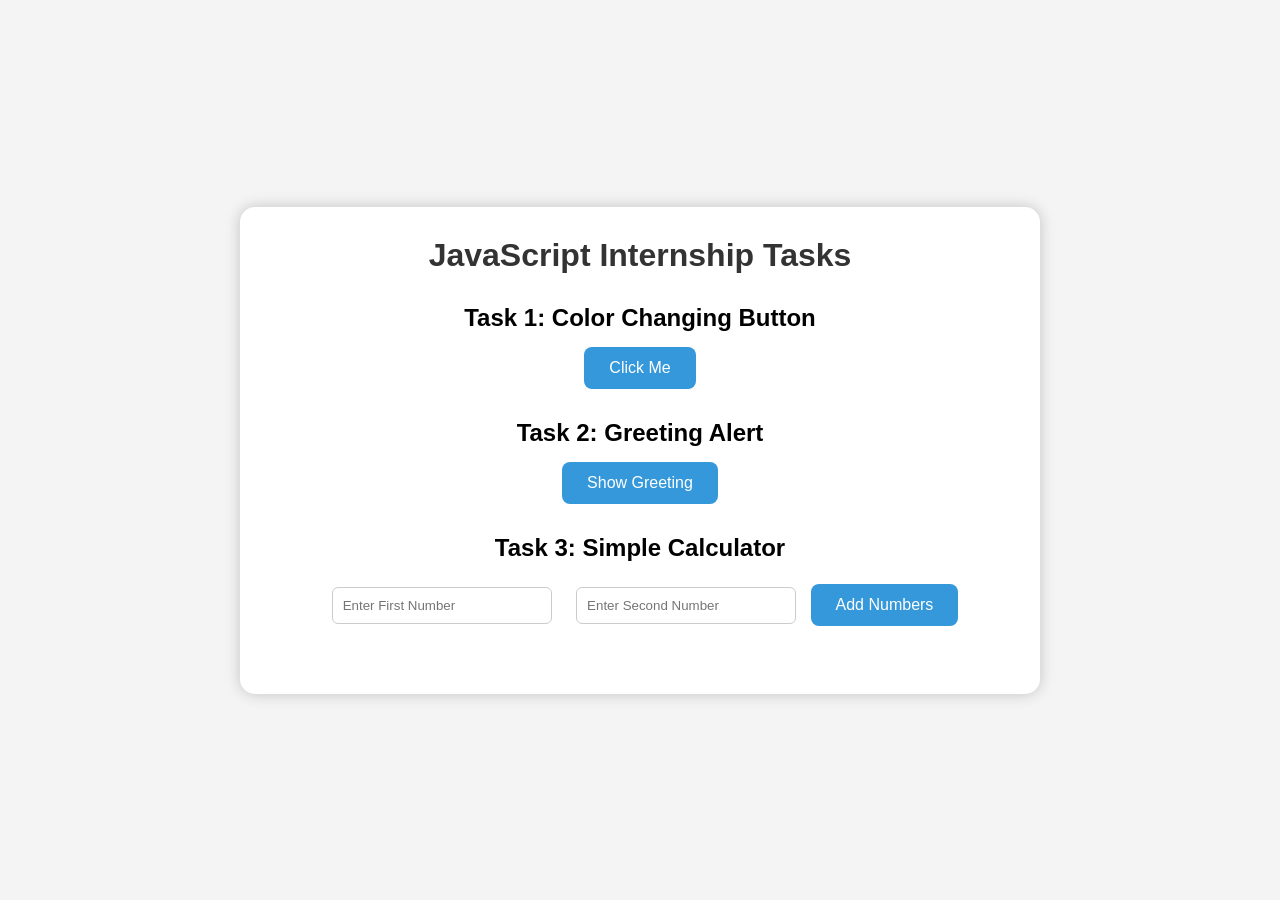
<file: level_01(Task_02)/index.html>
<!DOCTYPE html>
<html lang="en">
<head>
    <meta charset="UTF-8">
    <meta name="viewport" content="width=device-width, initial-scale=1.0">
    <title>JavaScript Internship Tasks</title>
    <link rel="stylesheet" href="style.css">
</head>
<body>

    <div class="container">

        <h1>JavaScript Internship Tasks</h1>

        
        <div class="section">
            <h2>Task 1: Color Changing Button</h2>
            <button id="colorBtn">Click Me</button>
        </div>

        
        <div class="section">
            <h2>Task 2: Greeting Alert</h2>
            <button onclick="showGreeting()">Show Greeting</button>
        </div>

        
        <div class="section">
            <h2>Task 3: Simple Calculator</h2>

            <input type="number" id="num1" placeholder="Enter First Number">

            <input type="number" id="num2" placeholder="Enter Second Number">

            <button onclick="calculate()">Add Numbers</button>

            <div id="result"></div>
        </div>

    </div>

    <script src="script.js"></script>
</body>
</html>
</file>
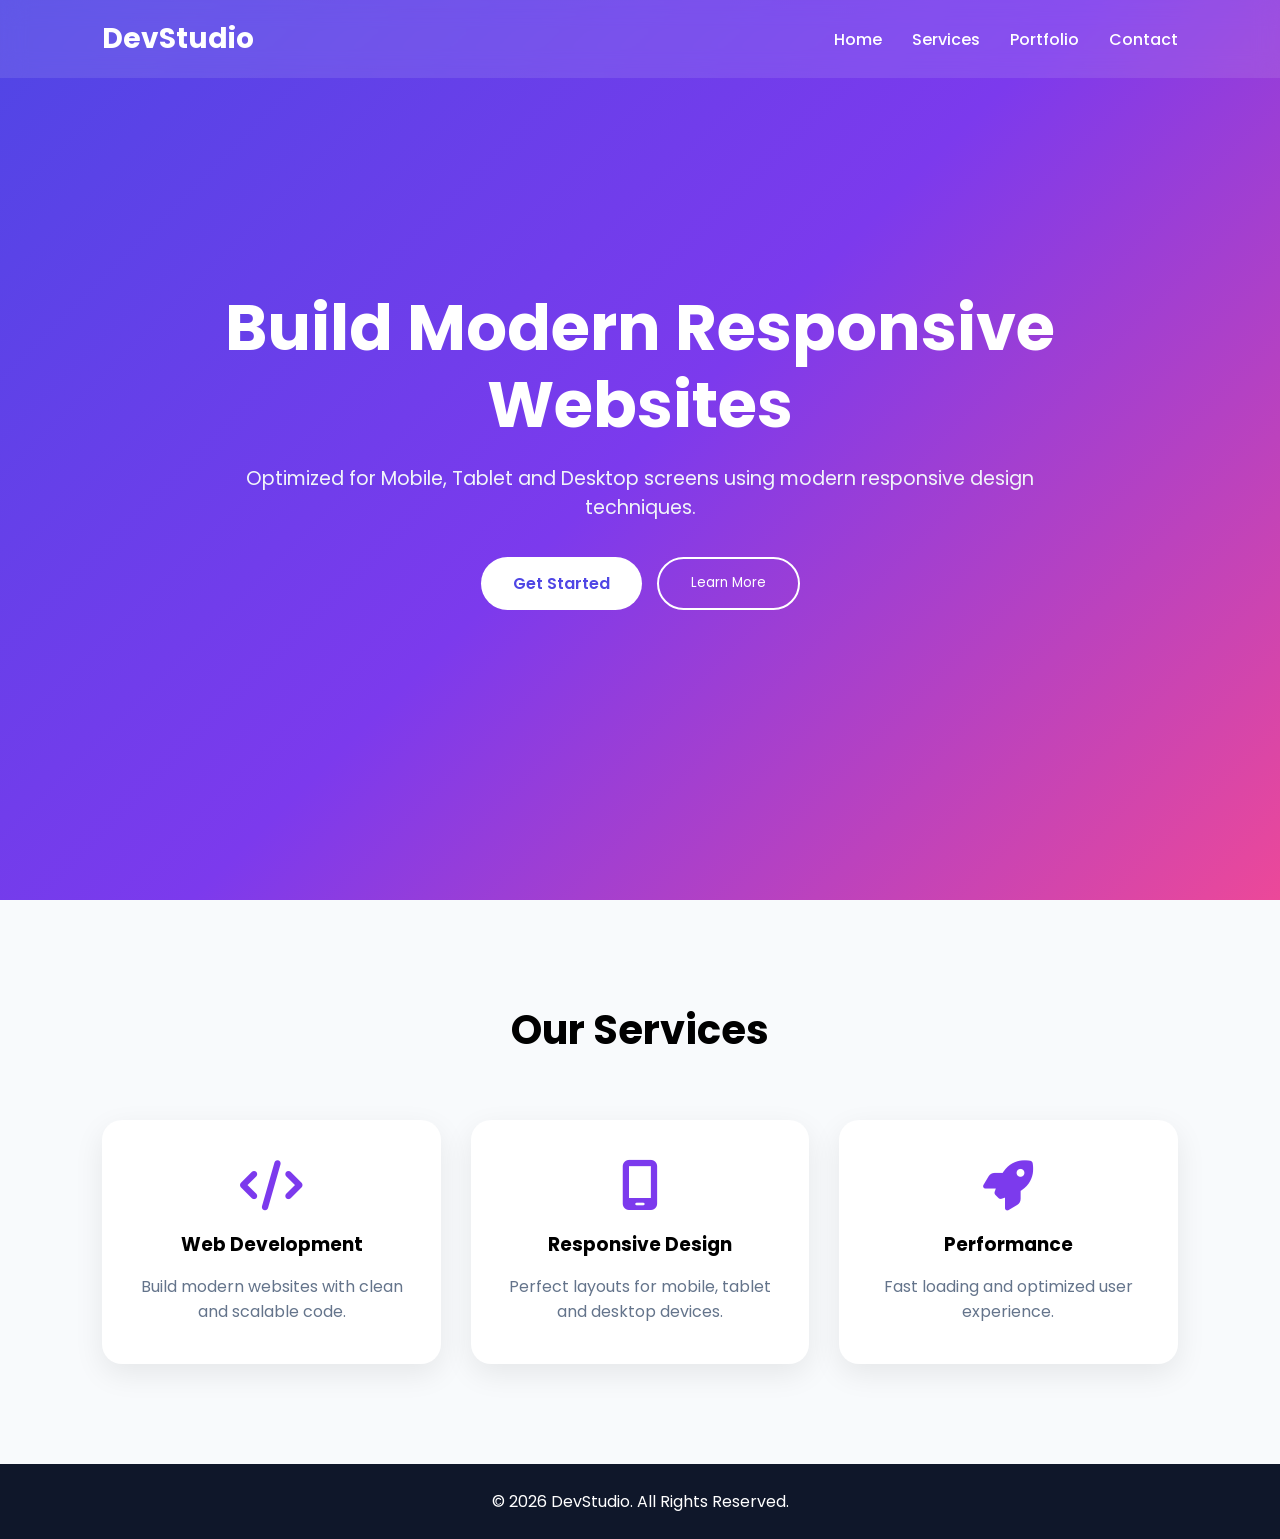
<file: level_02(task_02)/index.html>
<!DOCTYPE html>
<html lang="en">
<head>
    <meta charset="UTF-8">
    <meta name="viewport" content="width=device-width, initial-scale=1.0">
    <title>Responsive Design Project</title>

    <link rel="stylesheet" href="style.css">

    <link
        rel="stylesheet"
        href="https://cdnjs.cloudflare.com/ajax/libs/font-awesome/6.5.1/css/all.min.css"
    />
</head>
<body>

    <header>
        <nav class="navbar">

            <div class="logo">
                DevStudio
            </div>

            <input type="checkbox" id="menu-toggle">

            <label for="menu-toggle" class="hamburger">
                <i class="fas fa-bars"></i>
            </label>

            <ul class="nav-links">
                <li><a href="#">Home</a></li>
                <li><a href="#">Services</a></li>
                <li><a href="#">Portfolio</a></li>
                <li><a href="#">Contact</a></li>
            </ul>

        </nav>
    </header>

    <section class="hero">

        <div class="hero-content">

            <h1>Build Modern Responsive Websites</h1>

            <p>
                Optimized for Mobile, Tablet and Desktop screens
                using modern responsive design techniques.
            </p>

            <div class="hero-buttons">
                <button class="primary-btn">Get Started</button>
                <button class="secondary-btn">Learn More</button>
            </div>

        </div>

    </section>

    <section class="services">

        <h2>Our Services</h2>

        <div class="cards">

            <div class="card">
                <i class="fas fa-code"></i>
                <h3>Web Development</h3>
                <p>
                    Build modern websites with clean and scalable code.
                </p>
            </div>

            <div class="card">
                <i class="fas fa-mobile-screen"></i>
                <h3>Responsive Design</h3>
                <p>
                    Perfect layouts for mobile, tablet and desktop devices.
                </p>
            </div>

            <div class="card">
                <i class="fas fa-rocket"></i>
                <h3>Performance</h3>
                <p>
                    Fast loading and optimized user experience.
                </p>
            </div>

        </div>

    </section>

    <footer>
        <p>© 2026 DevStudio. All Rights Reserved.</p>
    </footer>

</body>
</html>
</file>
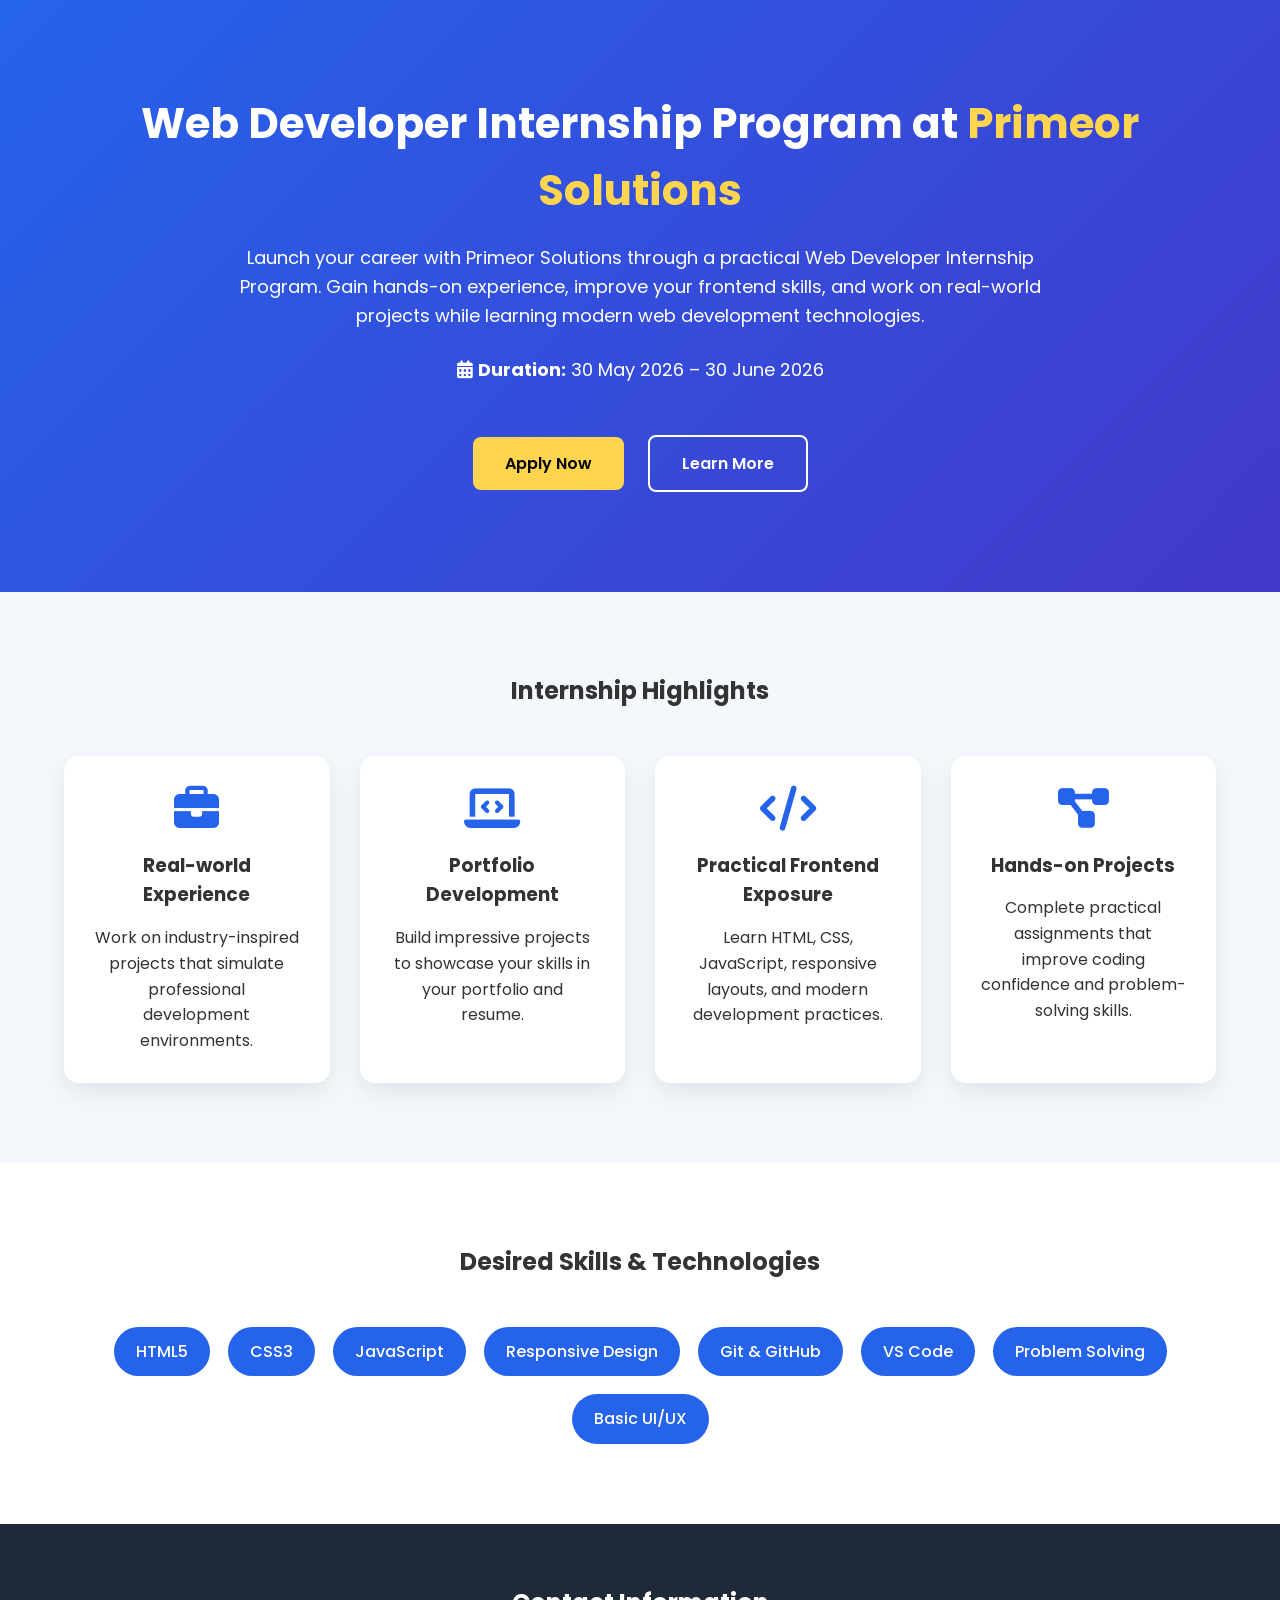
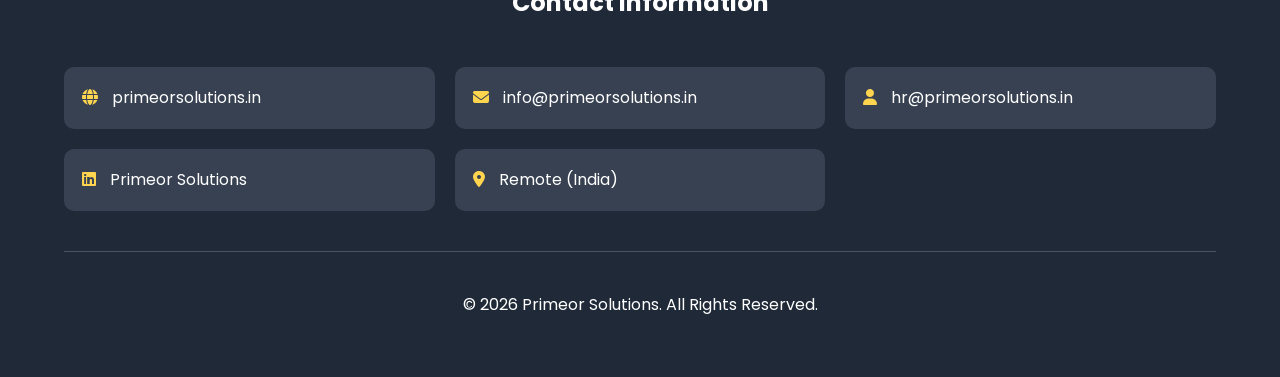
<file: Level_03(task_03)/index.html>
<!DOCTYPE html>
<html lang="en">
<head>
    <meta charset="UTF-8">
    <meta name="viewport" content="width=device-width, initial-scale=1.0">
    <title>Web Developer Internship Program | Primeor Solutions</title>

    <link rel="stylesheet" href="style.css">

    <link href="https://fonts.googleapis.com/css2?family=Poppins:wght@300;400;500;600;700&display=swap" rel="stylesheet">

    <link rel="stylesheet"
    href="https://cdnjs.cloudflare.com/ajax/libs/font-awesome/6.7.2/css/all.min.css">
</head>

<body>

    <!-- Hero Section -->

    <section class="hero">

        <div class="container">

            <h1>Web Developer Internship Program at <span>Primeor Solutions</span></h1>

            <p class="intro">
                Launch your career with Primeor Solutions through a practical
                Web Developer Internship Program. Gain hands-on experience,
                improve your frontend skills, and work on real-world projects
                while learning modern web development technologies.
            </p>

            <div class="duration">
                <i class="fa-solid fa-calendar-days"></i>
                <strong>Duration:</strong>
                30 May 2026 – 30 June 2026
            </div>

            <div class="buttons">

                <a href="#" class="btn primary">
                    Apply Now
                </a>

                <a href="#" class="btn secondary">
                    Learn More
                </a>

            </div>

        </div>

    </section>

    <!-- Highlights -->

    <section class="highlights">

        <div class="container">

            <h2>Internship Highlights</h2>

            <div class="cards">

                <div class="card">
                    <i class="fa-solid fa-briefcase"></i>
                    <h3>Real-world Experience</h3>

                    <p>
                        Work on industry-inspired projects that simulate
                        professional development environments.
                    </p>
                </div>

                <div class="card">

                    <i class="fa-solid fa-laptop-code"></i>

                    <h3>Portfolio Development</h3>

                    <p>
                        Build impressive projects to showcase your skills
                        in your portfolio and resume.
                    </p>

                </div>

                <div class="card">

                    <i class="fa-solid fa-code"></i>

                    <h3>Practical Frontend Exposure</h3>

                    <p>
                        Learn HTML, CSS, JavaScript, responsive layouts,
                        and modern development practices.
                    </p>

                </div>

                <div class="card">

                    <i class="fa-solid fa-diagram-project"></i>

                    <h3>Hands-on Projects</h3>

                    <p>
                        Complete practical assignments that improve
                        coding confidence and problem-solving skills.
                    </p>

                </div>

            </div>

        </div>

    </section>

    <!-- Qualifications -->

    <section class="qualification">

        <div class="container">

            <h2>Desired Skills & Technologies</h2>

            <div class="skills">

                <span>HTML5</span>
                <span>CSS3</span>
                <span>JavaScript</span>
                <span>Responsive Design</span>
                <span>Git & GitHub</span>
                <span>VS Code</span>
                <span>Problem Solving</span>
                <span>Basic UI/UX</span>

            </div>

        </div>

    </section>

    <!-- Footer -->

    <footer>

        <div class="container">

            <h2>Contact Information</h2>

            <div class="contact">

                <p>
                    <i class="fa-solid fa-globe"></i>

                    <a href="https://primeorsolutions.in/" target="_blank">
                        primeorsolutions.in
                    </a>
                </p>

                <p>
                    <i class="fa-solid fa-envelope"></i>

                    <a href="mailto:info@primeorsolutions.in">
                        info@primeorsolutions.in
                    </a>
                </p>

                <p>
                    <i class="fa-solid fa-user"></i>

                    <a href="mailto:hr@primeorsolutions.in">
                        hr@primeorsolutions.in
                    </a>
                </p>

                <p>

                    <i class="fa-brands fa-linkedin"></i>

                    <a href="https://www.linkedin.com/company/primeor-solutions"
                        target="_blank">
                        Primeor Solutions
                    </a>

                </p>

                <p>

                    <i class="fa-solid fa-location-dot"></i>

                    Remote (India)

                </p>

            </div>

            <hr>

            <p class="copyright">
                © 2026 Primeor Solutions. All Rights Reserved.
            </p>

        </div>

    </footer>

    <script src="script.js"></script>

</body>
</html>
</file>
<file: level_01(Task_02)/style.css>
*{
    margin: 0;
    padding: 0;
    box-sizing: border-box;
    font-family: Arial, sans-serif;
}

body{
    background: #f4f4f4;
    display: flex;
    justify-content: center;
    align-items: center;
    min-height: 100vh;
}

.container{
    width: 80%;
    max-width: 800px;
    background: white;
    padding: 30px;
    border-radius: 15px;
    box-shadow: 0 0 15px rgba(0,0,0,0.2);
}

h1{
    text-align: center;
    margin-bottom: 30px;
    color: #333;
}

.section{
    text-align: center;
    margin: 30px 0;
}

h2{
    margin-bottom: 15px;
}

button{
    padding: 12px 25px;
    border: none;
    border-radius: 8px;
    background: #3498db;
    color: white;
    font-size: 16px;
    cursor: pointer;
    transition: 0.3s;
}

button:hover{
    transform: scale(1.05);
}

input{
    width: 220px;
    padding: 10px;
    margin: 10px;
    border: 1px solid #ccc;
    border-radius: 6px;
}

#result{
    margin-top: 15px;
    font-size: 22px;
    font-weight: bold;
    color: green;
}
</file>
<file: level_02(task_02)/style.css>
@import url('https://fonts.googleapis.com/css2?family=Poppins:wght@300;400;500;600;700;800&display=swap');

*{
    margin:0;
    padding:0;
    box-sizing:border-box;
    font-family:'Poppins',sans-serif;
}

body{
    background:#f8fafc;
    overflow-x:hidden;
}


.navbar{
    width:100%;
    padding:18px 8%;
    display:flex;
    justify-content:space-between;
    align-items:center;
    position:fixed;
    top:0;
    left:0;
    z-index:1000;

    background:rgba(255,255,255,0.1);
    backdrop-filter:blur(12px);
}

.logo{
    color:white;
    font-size:28px;
    font-weight:700;
}

.nav-links{
    display:flex;
    list-style:none;
    gap:30px;
}

.nav-links a{
    text-decoration:none;
    color:white;
    font-weight:500;
    transition:.3s;
}

.nav-links a:hover{
    color:#ffd166;
}

#menu-toggle{
    display:none;
}

.hamburger{
    display:none;
    color:white;
    font-size:28px;
    cursor:pointer;
}



.hero{
    min-height:100vh;
    display:flex;
    justify-content:center;
    align-items:center;
    text-align:center;
    padding:100px 20px;

    background:
    linear-gradient(
        135deg,
        #4f46e5,
        #7c3aed,
        #ec4899
    );
}

.hero-content{
    max-width:850px;
}

.hero h1{
    color:white;
    font-size:4rem;
    line-height:1.2;
    margin-bottom:20px;
}

.hero p{
    color:#f1f5f9;
    font-size:1.2rem;
    margin-bottom:35px;
}

.hero-buttons{
    display:flex;
    justify-content:center;
    gap:15px;
}

.primary-btn{
    background:white;
    color:#4f46e5;
    border:none;
    padding:14px 32px;
    border-radius:50px;
    cursor:pointer;
    font-size:16px;
    font-weight:600;
    transition:.3s;
}

.primary-btn:hover{
    transform:translateY(-4px);
}

.secondary-btn{
    background:transparent;
    color:white;
    border:2px solid white;
    padding:14px 32px;
    border-radius:50px;
    cursor:pointer;
    transition:.3s;
}

.secondary-btn:hover{
    background:white;
    color:#4f46e5;
}


.services{
    padding:100px 8%;
}

.services h2{
    text-align:center;
    font-size:2.5rem;
    margin-bottom:60px;
}

.cards{
    display:grid;
    grid-template-columns:repeat(3,1fr);
    gap:30px;
}

.card{
    background:white;
    padding:40px 30px;
    border-radius:20px;
    text-align:center;

    box-shadow:
    0 10px 30px rgba(0,0,0,.08);

    transition:.4s;
}

.card:hover{
    transform:translateY(-12px);
}

.card i{
    font-size:50px;
    color:#7c3aed;
    margin-bottom:20px;
}

.card h3{
    margin-bottom:15px;
}

.card p{
    color:#64748b;
}



footer{
    background:#0f172a;
    color:white;
    text-align:center;
    padding:25px;
}

@media(max-width:767px){

    .hamburger{
        display:block;
    }

    .nav-links{
        position:absolute;
        top:80px;
        left:0;
        width:100%;
        background:#312e81;
        flex-direction:column;
        align-items:center;
        display:none;
        padding:20px 0;
    }

    #menu-toggle:checked ~ .nav-links{
        display:flex;
    }

    .hero h1{
        font-size:2.4rem;
    }

    .hero p{
        font-size:1rem;
    }

    .hero-buttons{
        flex-direction:column;
    }

    .cards{
        grid-template-columns:1fr;
    }
}



@media(min-width:768px) and (max-width:1023px){

    .hero h1{
        font-size:3rem;
    }

    .cards{
        grid-template-columns:repeat(2,1fr);
    }

    .card:last-child{
        grid-column:span 2;
    }
}


@media(min-width:1024px){

    .cards{
        grid-template-columns:repeat(3,1fr);
    }
}
</file>
<file: Level_03(task_03)/style.css>
*{
    margin:0;
    padding:0;
    box-sizing:border-box;
    font-family:'Poppins',sans-serif;
}

body{
    background:#f4f7fb;
    color:#333;
    line-height:1.6;
}

.container{
    width:90%;
    max-width:1200px;
    margin:auto;
}

.hero{
    background:linear-gradient(135deg,#2563eb,#4338ca);
    color:#fff;
    text-align:center;
    padding:90px 20px;
}

.hero h1{
    font-size:42px;
    margin-bottom:20px;
}

.hero span{
    color:#ffd54f;
}

.intro{
    max-width:850px;
    margin:auto;
    font-size:18px;
}

.duration{
    margin-top:25px;
    font-size:18px;
}

.buttons{
    margin-top:40px;
}

.btn{
    display:inline-block;
    text-decoration:none;
    padding:14px 32px;
    border-radius:8px;
    margin:10px;
    transition:.3s;
    font-weight:600;
}

.primary{
    background:#ffd54f;
    color:#000;
}

.primary:hover{
    transform:translateY(-5px);
}

.secondary{
    border:2px solid white;
    color:white;
}

.secondary:hover{
    background:white;
    color:#2563eb;
}

.highlights{
    padding:80px 0;
}

.highlights h2,
.qualification h2,
footer h2{
    text-align:center;
    margin-bottom:45px;
}

.cards{
    display:grid;
    grid-template-columns:repeat(auto-fit,minmax(250px,1fr));
    gap:30px;
}

.card{
    background:white;
    padding:30px;
    border-radius:15px;
    text-align:center;
    box-shadow:0 10px 25px rgba(0,0,0,.08);
    transition:.3s;
}

.card:hover{
    transform:translateY(-10px);
}

.card i{
    font-size:45px;
    color:#2563eb;
    margin-bottom:20px;
}

.card h3{
    margin-bottom:15px;
}

.qualification{
    background:#fff;
    padding:80px 0;
}

.skills{
    display:flex;
    justify-content:center;
    flex-wrap:wrap;
    gap:18px;
}

.skills span{
    background:#2563eb;
    color:white;
    padding:12px 22px;
    border-radius:30px;
    font-weight:500;
}

footer{
    background:#1f2937;
    color:white;
    padding:60px 0;
}

.contact{
    display:grid;
    grid-template-columns:repeat(auto-fit,minmax(280px,1fr));
    gap:20px;
}

.contact p{
    background:#374151;
    padding:18px;
    border-radius:10px;
}

.contact i{
    color:#ffd54f;
    margin-right:10px;
}

.contact a{
    color:white;
    text-decoration:none;
}

.contact a:hover{
    color:#ffd54f;
}

hr{
    margin:40px 0;
    border:none;
    border-top:1px solid rgba(255,255,255,.2);
}

.copyright{
    text-align:center;
}

@media(max-width:768px){

.hero h1{
    font-size:32px;
}

.intro{
    font-size:16px;
}

.btn{
    display:block;
    margin:15px auto;
    width:220px;
}

}
</file>
